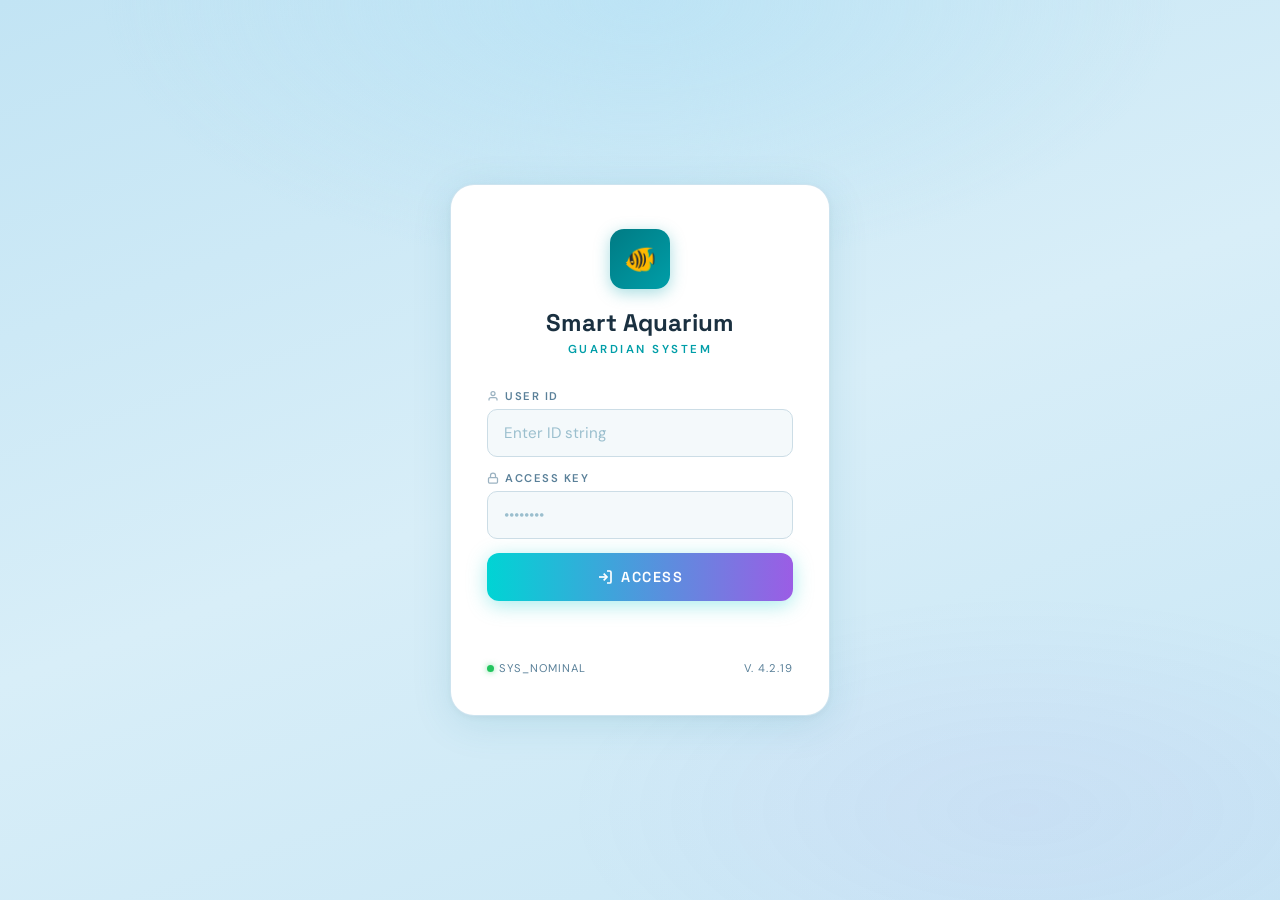
<file: index.html>
<!DOCTYPE html>
<html lang="en">
<head>
  <meta charset="UTF-8">
  <meta name="viewport" content="width=device-width,initial-scale=1">
  <title>Login - Smart Aquarium Guardian</title>
  <link href="https://fonts.googleapis.com/css2?family=DM+Sans:wght@300;400;500;600&family=Space+Grotesk:wght@400;500;600;700&display=swap" rel="stylesheet">
  <link rel="stylesheet" href="style.css">
</head>
<body class="login-page">
  <div class="card login-card">
    <div class="logo">🐠</div>
    <h1>Smart Aquarium</h1>
    <div class="sub">Guardian System</div>

    <div class="field-wrap">
      <div class="field-label">
        <svg width="12" height="12" viewBox="0 0 24 24" fill="none" stroke="currentColor" stroke-width="2.5"><path d="M20 21v-2a4 4 0 0 0-4-4H8a4 4 0 0 0-4 4v2"/><circle cx="12" cy="7" r="4"/></svg>
        User ID
      </div>
      <input class="field" id="u" placeholder="Enter ID string" autocomplete="off">
    </div>

    <div class="field-wrap">
      <div class="field-label">
        <svg width="12" height="12" viewBox="0 0 24 24" fill="none" stroke="currentColor" stroke-width="2.5"><rect x="3" y="11" width="18" height="11" rx="2" ry="2"/><path d="M7 11V7a5 5 0 0 1 10 0v4"/></svg>
        Access Key
      </div>
      <input class="field" id="p" type="password" placeholder="••••••••">
    </div>

    <button class="btn" onclick="l()">
      <svg width="16" height="16" viewBox="0 0 24 24" fill="none" stroke="currentColor" stroke-width="2.5"><path d="M15 3h4a2 2 0 0 1 2 2v14a2 2 0 0 1-2 2h-4"/><polyline points="10 17 15 12 10 7"/><line x1="15" y1="12" x2="3" y2="12"/></svg>
      Access
    </button>
    <p id="msg"></p>

    <div class="status-bar">
      <span><span class="status-dot"></span>SYS_NOMINAL</span>
      <span>V. 4.2.19</span>
    </div>
  </div>

  <script src="script.js"></script>
</body>
</html>
</file>
<file: style.css>
:root {
  --teal: #009EA8;
  --teal-dark: #007B84;
  --teal-light: #C8EEF2;
  --purple: #9B5DE5;
  --gradient: linear-gradient(135deg, #00D4D4, #9B5DE5);
  --bg-login: linear-gradient(160deg, #C2E4F4 0%, #D8EEF8 50%, #C8E6F5 100%);
  --bg-dashboard: linear-gradient(160deg, #BDE0F4 0%, #CCE9F7 40%, #C4E4F3 100%);
  --card: #ffffff;
  --text: #1A3040;
  --muted: #5A8099;
  --border: #B8D8E8;
  --danger: #F05252;
  --warn: #F59E0B;
  --ok: #22C55E;
}

* {
  margin: 0;
  padding: 0;
  box-sizing: border-box;
  -webkit-tap-highlight-color: transparent;
}

body {
  font-family: 'DM Sans', sans-serif;
  min-height: 100vh;
  color: var(--text);
  position: relative;
}

/* Page Backgrounds */
body.login-page {
  background: var(--bg-login);
  display: flex;
  flex-direction: column;
  align-items: center;
  justify-content: center;
  padding: 20px;
  overflow: hidden;
}

body.dashboard-page {
  background: var(--bg-dashboard);
  padding: 0 0 40px;
}

/* Subtle radial glow */
.login-page::before {
  content: '';
  position: fixed;
  top: 0; left: 0; right: 0; bottom: 0;
  background:
    radial-gradient(ellipse 70% 50% at 50% 0%, rgba(180, 225, 245, 0.6) 0%, transparent 60%),
    radial-gradient(ellipse 60% 40% at 80% 90%, rgba(155, 93, 229, 0.06) 0%, transparent 60%);
  pointer-events: none;
  z-index: 0;
}

.dashboard-page::before {
  content: '';
  position: fixed;
  top: 0; left: 0; right: 0;
  height: 260px;
  background: linear-gradient(180deg, rgba(180, 225, 245, 0.5) 0%, transparent 100%);
  pointer-events: none;
  z-index: 0;
}

/* Typography */
h1 {
  font-family: 'Space Grotesk', sans-serif;
  font-weight: 700;
}

.login-page h1 {
  font-size: 1.5rem;
  color: var(--text);
  margin-bottom: 4px;
}

.dashboard-page h1 {
  font-size: 1.1rem;
  letter-spacing: 2px;
  text-transform: uppercase;
  color: var(--teal-dark);
}

.sub {
  text-transform: uppercase;
  font-weight: 600;
}

.login-page .sub {
  font-size: 0.72rem;
  letter-spacing: 2.5px;
  color: var(--teal);
  margin-bottom: 32px;
}

.dashboard-page .sub {
  font-size: 0.7rem;
  letter-spacing: 1.5px;
  color: var(--muted);
}

/* Common Card */
.card {
  background: var(--card);
  border-radius: 20px;
  box-shadow: 0 2px 16px rgba(0, 100, 130, 0.08), 0 1px 3px rgba(0, 0, 0, 0.04);
  border: 1px solid rgba(184, 216, 232, 0.7);
  position: relative;
  z-index: 1;
}

/* Login Card */
.login-card {
  padding: 44px 36px 40px;
  width: 100%;
  max-width: 380px;
  border-radius: 24px;
  box-shadow: 0 8px 40px rgba(0, 120, 150, 0.12), 0 2px 8px rgba(0, 0, 0, 0.05);
  text-align: center;
}

/* Dashboard Cards */
.dashboard-page .card {
  padding: 20px;
  margin-bottom: 12px;
}

.card.alert-card {
  border-color: rgba(240, 82, 82, 0.3);
  box-shadow: 0 2px 16px rgba(240, 82, 82, 0.08);
}

/* Logo */
.logo {
  background: linear-gradient(135deg, var(--teal-dark), var(--teal));
  border-radius: 14px;
  display: flex;
  align-items: center;
  justify-content: center;
  box-shadow: 0 4px 16px rgba(0, 158, 168, 0.35);
}

.login-page .logo {
  width: 60px;
  height: 60px;
  margin: 0 auto 18px;
  font-size: 26px;
}

.dashboard-page .logo-icon {
  width: 42px;
  height: 42px;
  background: linear-gradient(135deg, var(--teal-dark), var(--teal));
  border-radius: 12px;
  display: flex;
  align-items: center;
  justify-content: center;
  font-size: 20px;
  box-shadow: 0 4px 14px rgba(0, 158, 168, 0.35);
}

/* Header */
.header {
  position: relative;
  z-index: 1;
  text-align: center;
  padding: 28px 20px 20px;
}

.logo-row {
  display: flex;
  align-items: center;
  justify-content: center;
  gap: 10px;
  margin-bottom: 4px;
}

/* Form Fields */
.field-wrap {
  text-align: left;
  margin-bottom: 14px;
}

.field-label {
  font-size: 0.7rem;
  font-weight: 600;
  letter-spacing: 1.5px;
  text-transform: uppercase;
  color: var(--muted);
  margin-bottom: 6px;
  display: flex;
  align-items: center;
  gap: 6px;
}

.field-label svg {
  opacity: 0.6;
}

.field {
  width: 100%;
  padding: 13px 16px;
  background: #F4F9FB;
  border: 1.5px solid #CCDDE6;
  border-radius: 10px;
  color: var(--text);
  font-family: 'DM Sans', sans-serif;
  font-size: 0.95rem;
  outline: none;
  transition: border 0.25s, box-shadow 0.25s, background 0.25s;
}

.field:focus {
  border-color: var(--teal);
  background: #fff;
  box-shadow: 0 0 0 3px rgba(0, 158, 168, 0.12);
}

.field::placeholder {
  color: #9BBFCE;
}

/* Buttons */
.btn {
  width: 100%;
  padding: 15px;
  border: none;
  border-radius: 12px;
  color: #fff;
  font-family: 'Space Grotesk', sans-serif;
  font-size: 0.9rem;
  font-weight: 600;
  letter-spacing: 1.5px;
  cursor: pointer;
  transition: all 0.3s;
  text-transform: uppercase;
  display: flex;
  align-items: center;
  justify-content: center;
  gap: 8px;
}

.login-page .btn {
  background: linear-gradient(90deg, #00D4D4, #9B5DE5);
  box-shadow: 0 4px 20px rgba(0, 200, 200, 0.35);
  margin-top: 10px;
}

.btn:hover {
  transform: translateY(-1px);
}

.login-page .btn:hover {
  box-shadow: 0 8px 28px rgba(0, 200, 200, 0.45);
}

.btn:active {
  transform: translateY(0);
}

/* Dashboard specific elements */
.wrapper {
  position: relative;
  z-index: 1;
  max-width: 600px;
  margin: 0 auto;
  padding: 0 16px;
}

#alertBanner {
  display: none;
  margin: 0 16px 12px;
  background: rgba(240, 82, 82, 0.08);
  border: 1px solid rgba(240, 82, 82, 0.3);
  border-radius: 12px;
  padding: 10px 16px;
  text-align: center;
  color: var(--danger);
  font-size: 0.75rem;
  font-weight: 600;
  letter-spacing: 1px;
  text-transform: uppercase;
  animation: alertPulse 1.2s ease-in-out infinite;
}

#alertBanner.show {
  display: block;
}

@keyframes alertPulse {
  0%, 100% { opacity: 1; }
  50% { opacity: 0.5; }
}

.section-label {
  font-size: 0.68rem;
  font-weight: 700;
  letter-spacing: 2px;
  text-transform: uppercase;
  color: var(--muted);
  margin: 18px 0 8px 2px;
}

/* Time card */
.time-card {
  text-align: center;
  padding: 22px 20px !important;
}

.time-sublabel {
  font-size: 0.65rem;
  letter-spacing: 2px;
  text-transform: uppercase;
  color: var(--muted);
  margin-bottom: 8px;
}

.time-big {
  font-family: 'Space Grotesk', sans-serif;
  font-size: 3rem;
  font-weight: 700;
  color: var(--teal);
  letter-spacing: 4px;
  line-height: 1;
}

/* Sensor grid */
.sensor-grid {
  display: grid;
  grid-template-columns: 1fr 1fr;
  gap: 12px;
}

@media(max-width:380px) {
  .sensor-grid { grid-template-columns: 1fr; }
}

.sensor-card {
  padding: 18px !important;
}

.sensor-header {
  display: flex;
  align-items: center;
  justify-content: space-between;
  margin-bottom: 12px;
}

.sensor-name {
  font-size: 0.65rem;
  font-weight: 700;
  letter-spacing: 2px;
  text-transform: uppercase;
  color: var(--muted);
  display: flex;
  align-items: center;
  gap: 5px;
}

.sensor-icon {
  font-size: 13px;
}

.status-pill {
  font-size: 0.6rem;
  font-weight: 700;
  letter-spacing: 1px;
  text-transform: uppercase;
  padding: 3px 9px;
  border-radius: 20px;
  background: rgba(34, 197, 94, 0.1);
  color: var(--ok);
  border: 1px solid rgba(34, 197, 94, 0.2);
}

.status-pill.alert {
  background: rgba(240, 82, 82, 0.1);
  color: var(--danger);
  border-color: rgba(240, 82, 82, 0.2);
}

.sensor-value {
  font-family: 'Space Grotesk', sans-serif;
  font-size: 2rem;
  font-weight: 700;
  color: var(--text);
  margin-bottom: 10px;
  line-height: 1;
}

.sensor-value .unit {
  font-size: 1rem;
  font-weight: 500;
  color: var(--muted);
}

.sensor-value.danger {
  color: var(--danger);
}

/* Progress bar */
.bar-wrap {
  background: #D8EEF4;
  border-radius: 6px;
  height: 6px;
  overflow: hidden;
  margin-bottom: 6px;
}

.bar {
  height: 100%;
  border-radius: 6px;
  background: linear-gradient(90deg, #009EA8, #00C8CC);
  transition: width 1s ease;
}

.bar.danger {
  background: linear-gradient(90deg, #F05252, #FF8A80);
}

.range-row {
  display: flex;
  justify-content: space-between;
  font-size: 0.65rem;
  color: var(--muted);
}

/* Feed section */
.feed-card {
  padding: 18px 20px !important;
}

.feed-row {
  display: flex;
  align-items: center;
  justify-content: space-between;
}

.feed-info .feed-label {
  font-size: 0.65rem;
  font-weight: 700;
  letter-spacing: 2px;
  text-transform: uppercase;
  color: var(--muted);
  margin-bottom: 4px;
}

.feed-count {
  font-family: 'Space Grotesk', sans-serif;
  font-size: 2.2rem;
  font-weight: 700;
  color: var(--text);
  line-height: 1;
}

.feed-btn {
  display: flex;
  align-items: center;
  gap: 7px;
  padding: 12px 20px;
  background: var(--card);
  border: 1.5px solid var(--teal);
  border-radius: 12px;
  color: var(--teal);
  font-family: 'Space Grotesk', sans-serif;
  font-size: 0.8rem;
  font-weight: 600;
  letter-spacing: 1px;
  cursor: pointer;
  transition: all 0.25s;
  text-transform: uppercase;
}

.feed-btn:hover {
  background: #E8F7F8;
  box-shadow: 0 4px 16px rgba(0, 158, 168, 0.2);
}

.feed-btn:active {
  transform: scale(0.97);
}

/* Schedule */
.sched-grid {
  display: grid;
  grid-template-columns: 1fr;
  gap: 12px;
}

@media(max-width:380px) {
  .sched-grid { grid-template-columns: 1fr; }
}

.sched-card {
  padding: 16px 18px !important;
}

.sched-label {
  font-size: 0.65rem;
  font-weight: 700;
  letter-spacing: 2px;
  text-transform: uppercase;
  color: var(--muted);
  margin-bottom: 10px;
  display: flex;
  align-items: center;
  gap: 5px;
}

.time-inputs {
  display: flex;
  gap: 6px;
}

.time-field {
  flex: 1;
  text-align: center;
  padding: 9px 4px;
  background: #F2F8FB;
  border: 1.5px solid #C8DCEA;
  border-radius: 10px;
  color: var(--text);
  font-family: 'Space Grotesk', sans-serif;
  font-size: 0.9rem;
  font-weight: 600;
  outline: none;
  transition: border 0.25s, box-shadow 0.25s;
}

.time-field:focus {
  border-color: var(--teal);
  background: #fff;
  box-shadow: 0 0 0 3px rgba(0, 158, 168, 0.12);
}

.time-field::placeholder {
  color: #9BBFCE;
  font-size: 0.75rem;
}

.time-sep {
  font-size: 0.75rem;
  color: var(--muted);
  display: flex;
  align-items: center;
  padding: 0 1px;
}

/* Alert thresholds */
.thresh-grid {
  display: grid;
  grid-template-columns: 1fr 1fr;
  gap: 12px;
}

@media(max-width:380px) {
  .thresh-grid { grid-template-columns: 1fr; }
}

.thresh-card {
  padding: 16px 18px !important;
}

.thresh-title {
  font-size: 0.65rem;
  font-weight: 700;
  letter-spacing: 2px;
  text-transform: uppercase;
  color: var(--muted);
  margin-bottom: 12px;
  display: flex;
  align-items: center;
  gap: 5px;
}

.minmax-row {
  display: grid;
  grid-template-columns: 1fr 1fr;
  gap: 8px;
}

.input-group .lbl {
  font-size: 0.6rem;
  font-weight: 700;
  letter-spacing: 1.5px;
  text-transform: uppercase;
  color: var(--muted);
  margin-bottom: 4px;
  display: block;
}

.thresh-field {
  width: 100%;
  padding: 9px 10px;
  background: #F2F8FB;
  border: 1.5px solid #C8DCEA;
  border-radius: 10px;
  color: var(--text);
  font-family: 'Space Grotesk', sans-serif;
  font-size: 0.9rem;
  font-weight: 600;
  outline: none;
  text-align: center;
  transition: border 0.25s, box-shadow 0.25s;
}

.thresh-field:focus {
  border-color: var(--teal);
  background: #fff;
  box-shadow: 0 0 0 3px rgba(0, 158, 168, 0.12);
}

/* Save button */
.save-btn {
  width: 100%;
  padding: 15px;
  background: linear-gradient(90deg, var(--teal), var(--teal-dark));
  border: none;
  border-radius: 14px;
  color: #fff;
  font-family: 'Space Grotesk', sans-serif;
  font-size: 0.85rem;
  font-weight: 600;
  letter-spacing: 2px;
  cursor: pointer;
  transition: all 0.3s;
  text-transform: uppercase;
  display: flex;
  align-items: center;
  justify-content: center;
  gap: 8px;
  box-shadow: 0 4px 18px rgba(0, 158, 168, 0.28);
  margin-top: 4px;
}

.save-btn:hover {
  transform: translateY(-1px);
  box-shadow: 0 8px 24px rgba(0, 158, 168, 0.38);
}

/* Log */
.log-card {
  padding: 18px 20px !important;
}

.log-label {
  font-size: 0.65rem;
  font-weight: 700;
  letter-spacing: 2px;
  text-transform: uppercase;
  color: var(--muted);
  margin-bottom: 10px;
}

.log-box {
  background: #EEF6FA;
  border: 1px solid #C8DCEA;
  border-radius: 12px;
  padding: 14px;
  height: 170px;
  overflow-y: auto;
  font-size: 0.78rem;
  line-height: 1.9;
  color: var(--muted);
  font-family: 'DM Mono', 'DM Sans', monospace;
}

.log-box::-webkit-scrollbar { width: 3px; }
.log-box::-webkit-scrollbar-track { background: transparent; }
.log-box::-webkit-scrollbar-thumb { background: var(--border); border-radius: 3px; }

.log-entry {
  display: flex;
  gap: 8px;
}

.log-time {
  color: var(--teal);
  font-weight: 600;
  white-space: nowrap;
}

.log-msg {
  color: var(--text);
}

/* Toast */
#toast {
  position: fixed;
  bottom: 20px;
  right: 20px;
  z-index: 99;
  background: var(--text);
  border-radius: 12px;
  padding: 11px 20px;
  font-family: 'Space Grotesk', sans-serif;
  font-size: 0.75rem;
  color: #fff;
  letter-spacing: 1px;
  opacity: 0;
  transform: translateY(8px);
  transition: all 0.35s;
  pointer-events: none;
  display: flex;
  align-items: center;
  gap: 7px;
}

#toast.show {
  opacity: 1;
  transform: translateY(0);
}

.toast-dot {
  width: 6px;
  height: 6px;
  border-radius: 50%;
  background: var(--ok);
}

/* Login specific status bar */
.status-bar {
  margin-top: 28px;
  display: flex;
  align-items: center;
  justify-content: space-between;
  font-size: 0.7rem;
  color: var(--muted);
  letter-spacing: 1px;
}

.status-dot {
  width: 7px;
  height: 7px;
  border-radius: 50%;
  background: #22C55E;
  display: inline-block;
  margin-right: 5px;
  box-shadow: 0 0 6px rgba(34, 197, 94, 0.6);
}

#msg {
  margin-top: 14px;
  color: var(--danger);
  font-size: 0.82rem;
  font-weight: 500;
  letter-spacing: 0.5px;
  min-height: 18px;
}
</file>
